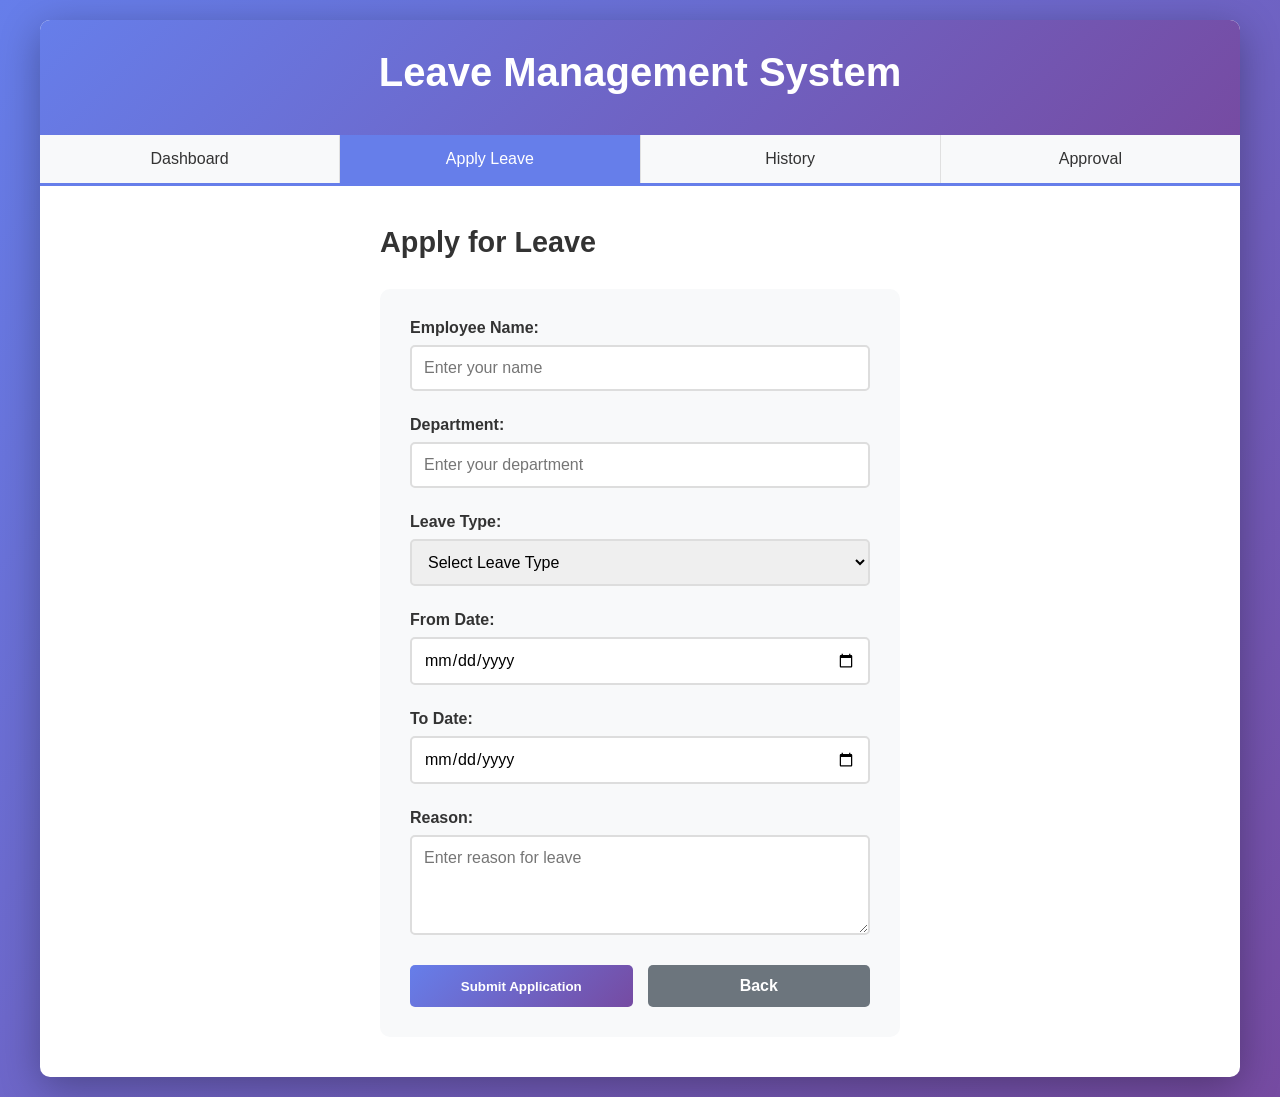
<file: apply.html>
<!DOCTYPE html>
<html>
<head>
    <title>Apply Leave - Leave Management</title>
    <link rel="stylesheet" href="style.css">
</head>
<body>

<div class="container">
    <header>
        <h1>Leave Management System</h1>
    </header>

    <nav class="navbar">
        <a href="index.html">Dashboard</a>
        <a href="apply.html" class="active">Apply Leave</a>
        <a href="history.html">History</a>
        <a href="approval.html">Approval</a>
    </nav>

    <div class="form-container">
        <h2>Apply for Leave</h2>
        
        <form id="leaveForm" class="leave-form">
            <div class="form-group">
                <label for="employeeName">Employee Name:</label>
                <input type="text" id="employeeName" placeholder="Enter your name" required>
            </div>

            <div class="form-group">
                <label for="department">Department:</label>
                <input type="text" id="department" placeholder="Enter your department" required>
            </div>

            <div class="form-group">
                <label for="leaveType">Leave Type:</label>
                <select id="leaveType" required>
                    <option value="">Select Leave Type</option>
                    <option value="Casual">Casual Leave</option>
                    <option value="Sick">Sick Leave</option>
                    <option value="Annual">Annual Leave</option>
                    <option value="Maternity">Maternity Leave</option>
                    <option value="Unpaid">Unpaid Leave</option>
                </select>
            </div>

            <div class="form-group">
                <label for="fromDate">From Date:</label>
                <input type="date" id="fromDate" required>
            </div>

            <div class="form-group">
                <label for="toDate">To Date:</label>
                <input type="date" id="toDate" required>
            </div>

            <div class="form-group">
                <label for="reason">Reason:</label>
                <textarea id="reason" placeholder="Enter reason for leave" rows="4" required></textarea>
            </div>

            <div class="form-actions">
                <button type="submit" class="btn-primary">Submit Application</button>
                <a href="index.html" class="btn-secondary">Back</a>
            </div>
        </form>
    </div>
</div>

<script src="script.js"></script>

</body>
</html>
</file>
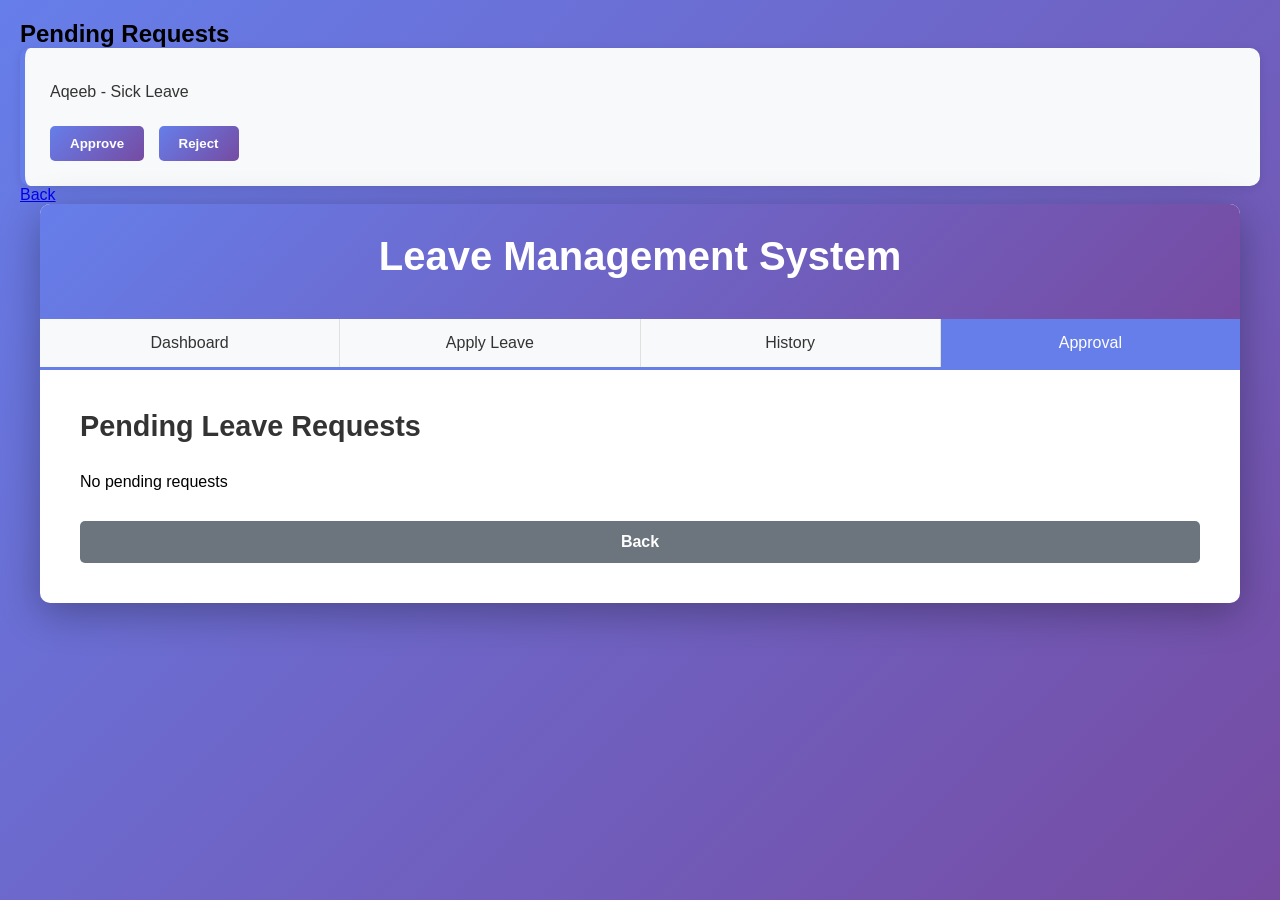
<file: approval.html>
<!DOCTYPE html>
<html>
<head>
    <title>Approval</title>
    <link rel="stylesheet" href="style.css">
</head>
<body>

<h2>Pending Requests</h2>

<div class="request">
    <p>Aqeeb - Sick Leave</p>
    <button onclick="approve()">Approve</button>
    <button onclick="reject()">Reject</button>
</div>

<a href="index.html">Back</a>

<script src="script.js"></script>

</body>
</html>
<!DOCTYPE html>
<html>
<head>
    <title>Approval - Leave Management</title>
    <link rel="stylesheet" href="style.css">
</head>
<body>

<div class="container">
    <header>
        <h1>Leave Management System</h1>
    </header>

    <nav class="navbar">
        <a href="index.html">Dashboard</a>
        <a href="apply.html">Apply Leave</a>
        <a href="history.html">History</a>
        <a href="approval.html" class="active">Approval</a>
    </nav>

    <div class="approval-container">
        <h2>Pending Leave Requests</h2>
        
        <div id="pendingRequestsContainer" class="requests-container">
            <p>Loading pending requests...</p>
        </div>

        <div class="actions">
            <a href="index.html" class="btn-secondary">Back</a>
        </div>
    </div>
</div>

<script src="script.js"></script>

</body>
</html>
</file>
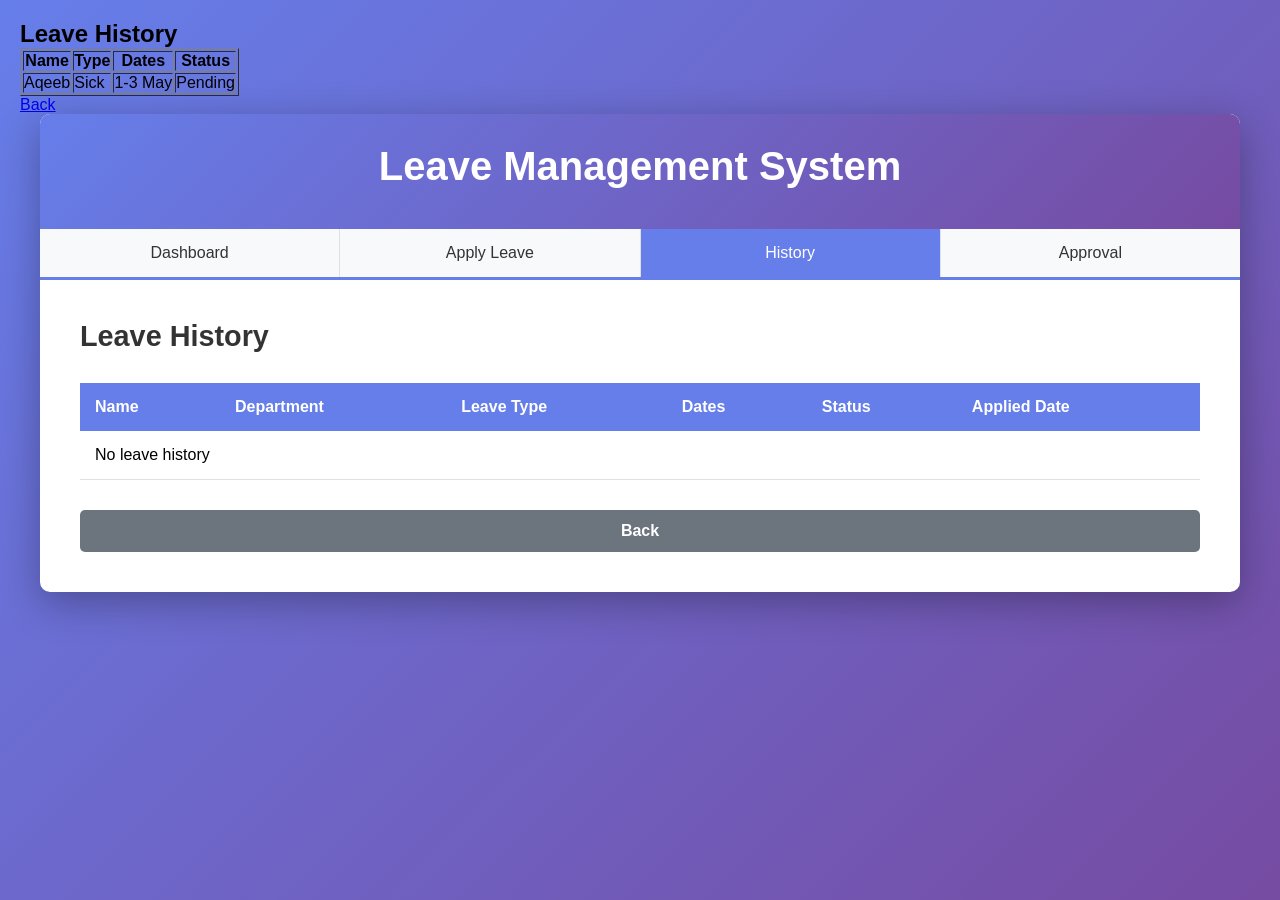
<file: history.html>
<!DOCTYPE html>
<html>
<head>
    <title>Leave History</title>
    <link rel="stylesheet" href="style.css">
</head>
<body>

<h2>Leave History</h2>

<table border="1">
    <tr>
        <th>Name</th>
        <th>Type</th>
        <th>Dates</th>
        <th>Status</th>
    </tr>
    <tr>
        <td>Aqeeb</td>
        <td>Sick</td>
        <td>1-3 May</td>
        <td>Pending</td>
    </tr>
</table>

<a href="index.html">Back</a>

</body>
</html>
<!DOCTYPE html>
<html>
<head>
    <title>Leave History - Leave Management</title>
    <link rel="stylesheet" href="style.css">
</head>
<body>

<div class="container">
    <header>
        <h1>Leave Management System</h1>
    </header>

    <nav class="navbar">
        <a href="index.html">Dashboard</a>
        <a href="apply.html">Apply Leave</a>
        <a href="history.html" class="active">History</a>
        <a href="approval.html">Approval</a>
    </nav>

    <div class="history-container">
        <h2>Leave History</h2>
        
        <div class="table-responsive">
            <table class="history-table">
                <thead>
                    <tr>
                        <th>Name</th>
                        <th>Department</th>
                        <th>Leave Type</th>
                        <th>Dates</th>
                        <th>Status</th>
                        <th>Applied Date</th>
                    </tr>
                </thead>
                <tbody id="historyTableBody">
                    <tr>
                        <td colspan="6">Loading...</td>
                    </tr>
                </tbody>
            </table>
        </div>

        <div class="actions">
            <a href="index.html" class="btn-secondary">Back</a>
        </div>
    </div>
</div>

<script src="script.js"></script>

</body>
</html>
</file>
<file: style.css>
* {
    margin: 0;
    padding: 0;
    box-sizing: border-box;
}

body {
    font-family: 'Segoe UI', Tahoma, Geneva, Verdana, sans-serif;
    background: linear-gradient(135deg, #667eea 0%, #764ba2 100%);
    min-height: 100vh;
    padding: 20px;
}

.container {
    max-width: 1200px;
    margin: 0 auto;
    background: white;
    border-radius: 10px;
    box-shadow: 0 10px 40px rgba(0, 0, 0, 0.3);
    overflow: hidden;
}

header {
    background: linear-gradient(135deg, #667eea 0%, #764ba2 100%);
    color: white;
    padding: 30px;
    text-align: center;
}

header h1 {
    font-size: 2.5em;
    margin-bottom: 10px;
}

/* Navigation Bar */
.navbar {
    display: flex;
    background: #f8f9fa;
    border-bottom: 3px solid #667eea;
    padding: 0;
}

.navbar a {
    flex: 1;
    padding: 15px 20px;
    text-decoration: none;
    color: #333;
    text-align: center;
    border-right: 1px solid #e0e0e0;
    transition: all 0.3s ease;
    font-weight: 500;
}

.navbar a:last-child {
    border-right: none;
}

.navbar a:hover {
    background: #e8e9ff;
    color: #667eea;
}

.navbar a.active {
    background: #667eea;
    color: white;
}

/* Dashboard */
.dashboard {
    padding: 40px;
}

.dashboard h2 {
    color: #333;
    margin-bottom: 30px;
    font-size: 1.8em;
}

.stats-container {
    display: grid;
    grid-template-columns: repeat(auto-fit, minmax(200px, 1fr));
    gap: 20px;
}

.card {
    background: linear-gradient(135deg, #667eea 0%, #764ba2 100%);
    color: white;
    padding: 25px;
    border-radius: 10px;
    text-align: center;
    font-size: 1.1em;
    font-weight: 600;
    box-shadow: 0 5px 15px rgba(0, 0, 0, 0.1);
    transition: transform 0.3s ease;
}

.card:hover {
    transform: translateY(-5px);
}

.card.dashboard-stat {
    min-height: 120px;
    display: flex;
    align-items: center;
    justify-content: center;
}

/* Forms */
.form-container {
    padding: 40px;
    max-width: 600px;
    margin: 0 auto;
}

.form-container h2 {
    color: #333;
    margin-bottom: 30px;
    font-size: 1.8em;
}

.leave-form {
    background: #f8f9fa;
    padding: 30px;
    border-radius: 10px;
}

.form-group {
    margin-bottom: 25px;
    display: flex;
    flex-direction: column;
}

.form-group label {
    font-weight: 600;
    color: #333;
    margin-bottom: 8px;
    font-size: 1em;
}

.form-group input,
.form-group select,
.form-group textarea {
    padding: 12px;
    border: 2px solid #ddd;
    border-radius: 5px;
    font-size: 1em;
    font-family: inherit;
    transition: border-color 0.3s ease;
}

.form-group input:focus,
.form-group select:focus,
.form-group textarea:focus {
    outline: none;
    border-color: #667eea;
    background: #fff;
}

.form-group textarea {
    resize: vertical;
    min-height: 100px;
}

.form-actions {
    display: flex;
    gap: 15px;
    margin-top: 30px;
}

/* Buttons */
button, .btn-primary, .btn-secondary {
    padding: 12px 25px;
    border: none;
    border-radius: 5px;
    font-weight: 600;
    cursor: pointer;
    transition: all 0.3s ease;
    text-decoration: none;
    display: inline-block;
    text-align: center;
}

button, .btn-primary {
    background: linear-gradient(135deg, #667eea 0%, #764ba2 100%);
    color: white;
    flex: 1;
}

button:hover, .btn-primary:hover {
    transform: translateY(-2px);
    box-shadow: 0 5px 15px rgba(102, 126, 234, 0.4);
}

.btn-secondary {
    background: #6c757d;
    color: white;
    flex: 1;
}

.btn-secondary:hover {
    background: #5a6268;
    transform: translateY(-2px);
}

.btn-approve {
    background: #28a745;
    color: white;
    padding: 10px 20px;
    margin: 5px;
    border-radius: 5px;
}

.btn-approve:hover {
    background: #218838;
}

.btn-reject {
    background: #dc3545;
    color: white;
    padding: 10px 20px;
    margin: 5px;
    border-radius: 5px;
}

.btn-reject:hover {
    background: #c82333;
}

/* History Table */
.history-container {
    padding: 40px;
}

.history-container h2 {
    color: #333;
    margin-bottom: 30px;
    font-size: 1.8em;
}

.table-responsive {
    overflow-x: auto;
    margin-bottom: 30px;
}

.history-table {
    width: 100%;
    border-collapse: collapse;
    background: white;
}

.history-table thead {
    background: #667eea;
    color: white;
}

.history-table th {
    padding: 15px;
    text-align: left;
    font-weight: 600;
}

.history-table td {
    padding: 15px;
    border-bottom: 1px solid #e0e0e0;
}

.history-table tbody tr:hover {
    background: #f8f9fa;
}

.status-pending {
    color: #ff9800;
    font-weight: 600;
}

.status-approved {
    color: #28a745;
    font-weight: 600;
}

.status-rejected {
    color: #dc3545;
    font-weight: 600;
}

/* Approval Requests */
.approval-container {
    padding: 40px;
}

.approval-container h2 {
    color: #333;
    margin-bottom: 30px;
    font-size: 1.8em;
}

.requests-container {
    display: grid;
    gap: 20px;
}

.request {
    background: #f8f9fa;
    padding: 25px;
    border-radius: 10px;
    border-left: 5px solid #667eea;
    box-shadow: 0 2px 10px rgba(0, 0, 0, 0.1);
}

.request p {
    margin: 10px 0;
    color: #333;
}

.request p strong {
    color: #667eea;
}

.request button {
    margin-top: 15px;
    margin-right: 10px;
    padding: 10px 20px;
    border: none;
    border-radius: 5px;
    cursor: pointer;
    font-weight: 600;
    transition: all 0.3s ease;
}

.request .btn-approve {
    background: #28a745;
    color: white;
}

.request .btn-reject {
    background: #dc3545;
    color: white;
}

.actions {
    display: flex;
    gap: 15px;
    margin-top: 30px;
    justify-content: center;
}

/* Responsive Design */
@media (max-width: 768px) {
    .navbar {
        flex-direction: column;
    }

    .navbar a {
        border-right: none;
        border-bottom: 1px solid #e0e0e0;
    }

    .navbar a:last-child {
        border-bottom: none;
    }

    .stats-container {
        grid-template-columns: 1fr;
    }

    .form-actions {
        flex-direction: column;
    }

    .form-actions button,
    .form-actions a {
        width: 100%;
    }

    .history-table {
        font-size: 0.9em;
    }

    .history-table th,
    .history-table td {
        padding: 10px;
    }

    header h1 {
        font-size: 1.8em;
    }

    .dashboard h2,
    .form-container h2,
    .history-container h2,
    .approval-container h2 {
        font-size: 1.4em;
    }
}

@media (max-width: 480px) {
    body {
        padding: 10px;
    }

    .container {
        border-radius: 5px;
    }

    header {
        padding: 20px;
    }

    .dashboard,
    .form-container,
    .history-container,
    .approval-container {
        padding: 20px;
    }

    header h1 {
        font-size: 1.5em;
    }

    .card {
        padding: 15px;
        min-height: 100px;
    }
}
</file>
